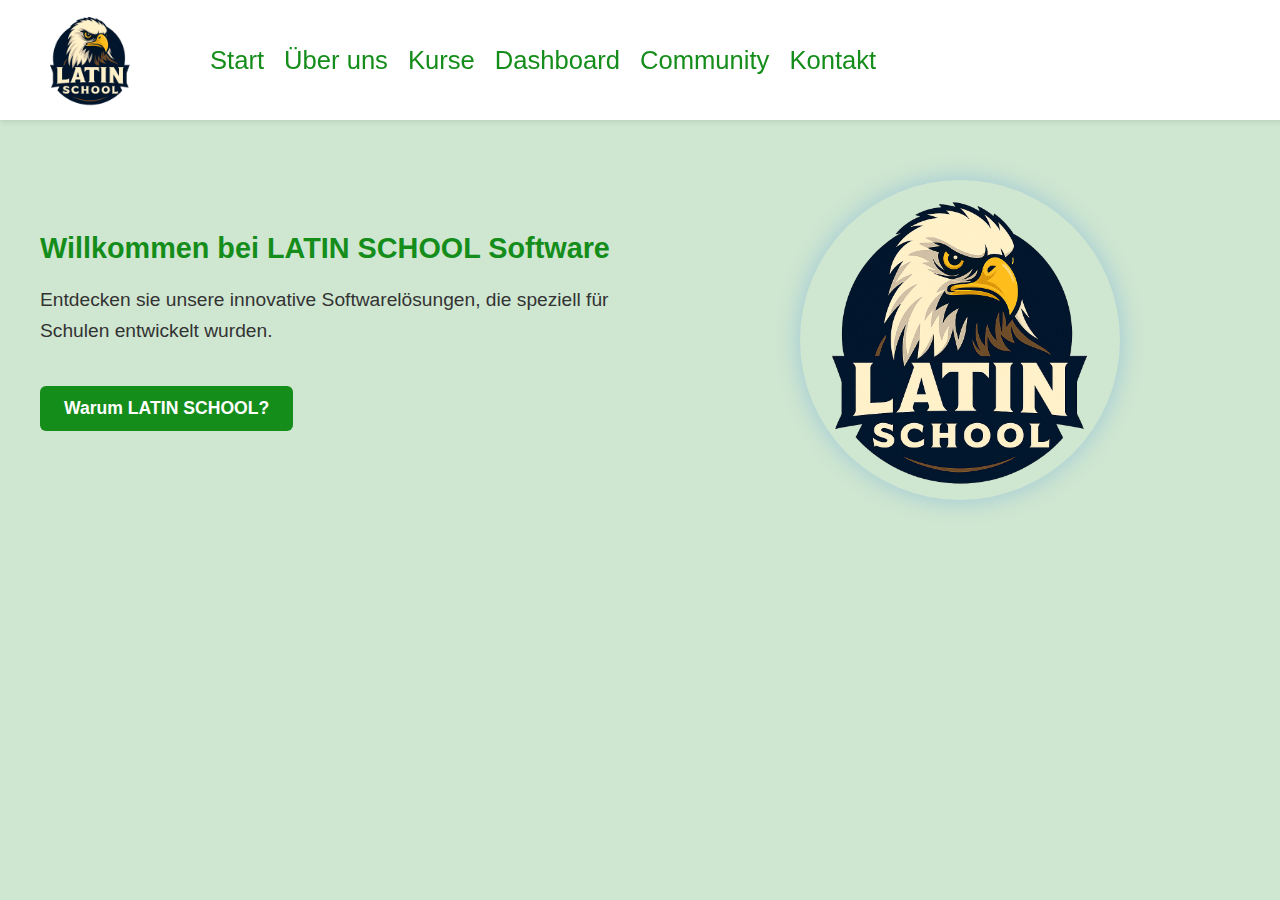
<file: index.html>
<!DOCTYPE html>
<html lang="de">
<head>
  <meta charset="UTF-8">
  <meta name="viewport" content="width=device-width, initial-scale=1.0">
  <title>LATIN SCHOOL</title>
  <link rel="stylesheet" href="style.css">
</head>
<body>

  <!-- Navigationsleiste -->
  <nav class="navbar">
    <!-- Logo-Bild statt Text -->
    <img src="logo.png" alt="LATIN SCHOOL Logo" class="logo">
    <ul>
      <li><a href="index.html">Start</a></li>
      <li><a href="about.html">Über uns</a></li>
      <li><a href="courses.html">Kurse</a></li>
      <li><a href="dashboard.html">Dashboard</a></li>
      <li><a href="community.html">Community</a></li>
      <li><a href="contact.html">Kontakt</a></li>
    </ul>
  </nav>

  <div class="container">
    <div class="text-section">
      <h1>Willkommen bei LATIN SCHOOL Software</h1>
      <p>
        Entdecken sie unsere innovative Softwarelösungen, die speziell für Schulen entwickelt wurden.
        <h2><a href="warum.html" class="btn">Warum LATIN SCHOOL?</a></h2>

    
      </p>
    </div>

    <div class="image-section">
      <img src="logo.png" alt="Schüler mit Laptop">
    </div>
  </div>

</body>
</html>
</file>
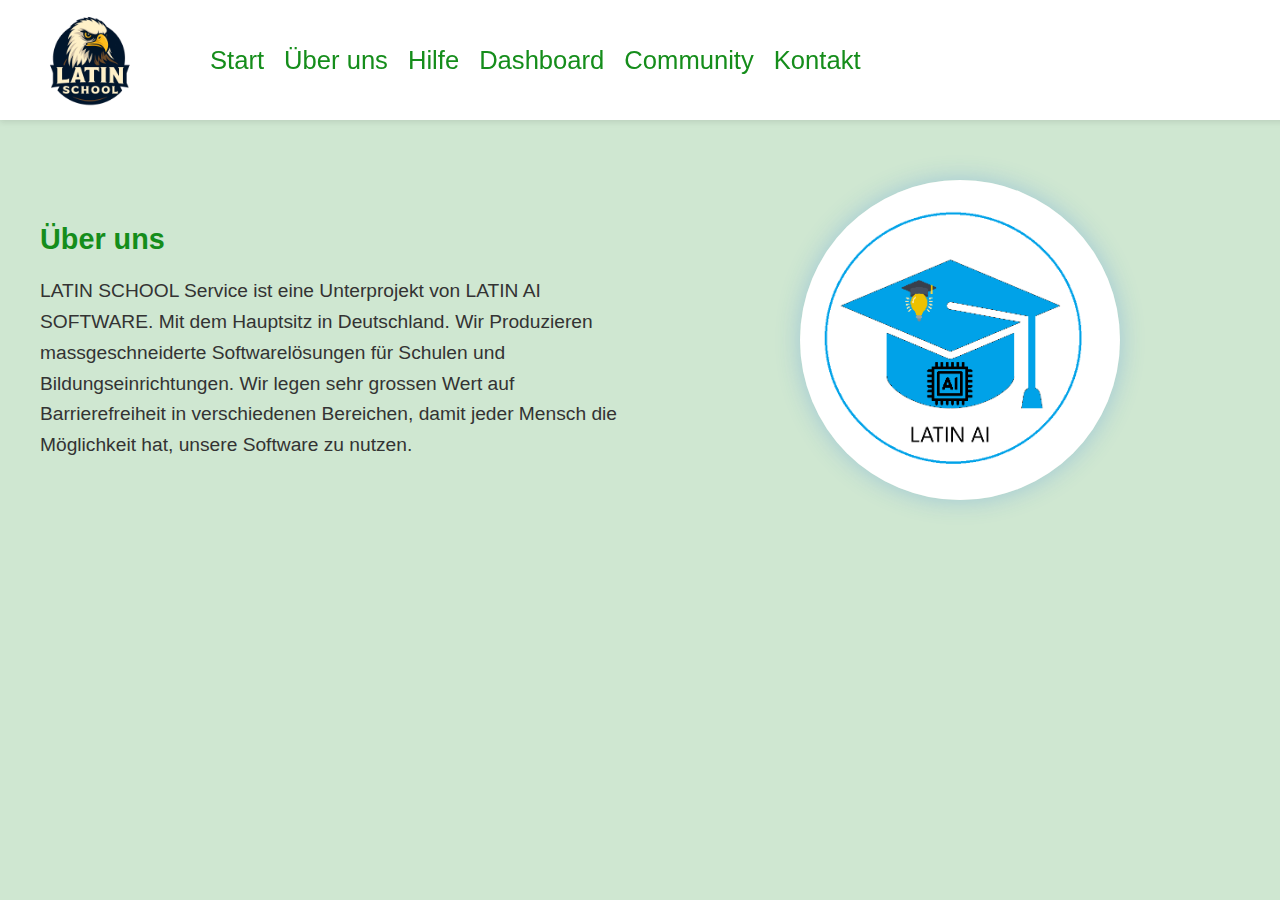
<file: abaout.html>
<!DOCTYPE html>
<html lang="de">
<head>
  <meta charset="UTF-8">
  <meta name="viewport" content="width=device-width, initial-scale=1.0">
  <title>Über uns – LATIN SCHOOL</title>
  <link rel="stylesheet" href="style.css">
</head>
<body>

  <nav class="navbar">
    <img src="logo.png" alt="LATIN SCHOOL Logo" class="logo">
    <ul>
      <li><a href="index.html">Start</a></li>
      <li><a href="about.html">Über uns</a></li>
      <li><a href="courses.html">Hilfe</a></li>
      <li><a href="dashboard.html">Dashboard</a></li>
      <li><a href="https://mintai.ddns.net/forum/index.php">Community</a></li>
      <li><a href="contact.html">Kontakt</a></li>
    </ul>
  </nav>

  <div class="container">
    <div class="text-section">
      <h1>Über uns</h1>
      <p>
        LATIN SCHOOL Service ist eine Unterprojekt von LATIN AI SOFTWARE. Mit dem Hauptsitz in Deutschland. Wir Produzieren  massgeschneiderte Softwarelösungen für Schulen und Bildungseinrichtungen.
        Wir legen sehr grossen Wert auf Barrierefreiheit in verschiedenen Bereichen, damit jeder Mensch die Möglichkeit hat, unsere Software zu nutzen.
      </p>
    </div>
    <div class="image-section">
      <img src="latin.png" alt="Unser Logo">
    </div>
  </div>

</body>
</html>
</file>
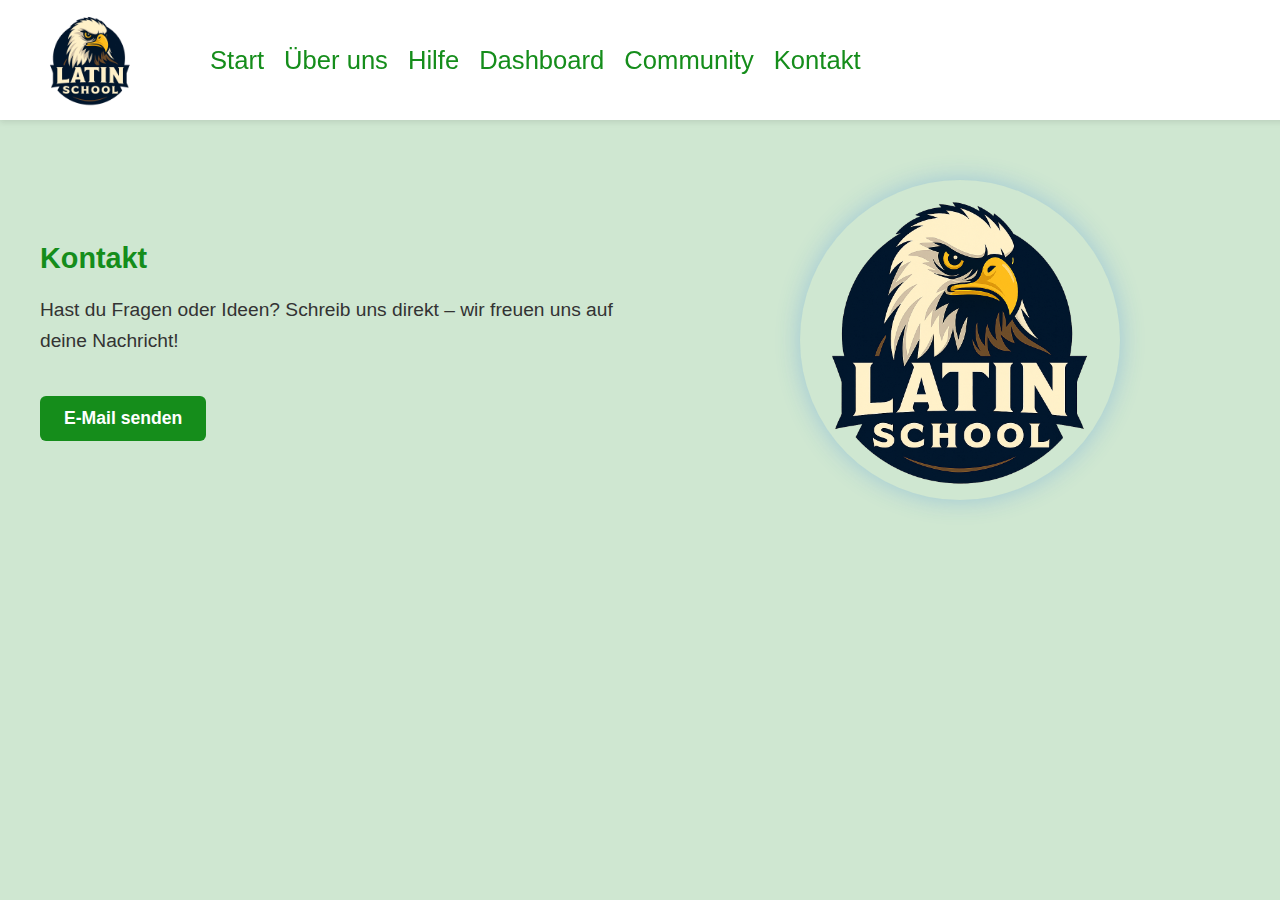
<file: contact.html>
<!DOCTYPE html>
<html lang="de">
<head>
  <meta charset="UTF-8">
  <meta name="viewport" content="width=device-width, initial-scale=1.0">
  <title>Kontakt – LATIN SCHOOL</title>
  <link rel="stylesheet" href="style.css">
</head>
<body>

  <nav class="navbar">
    <img src="logo.png" alt="LATIN SCHOOL Logo" class="logo">
    <ul>
      <li><a href="index.html">Start</a></li>
      <li><a href="about.html">Über uns</a></li>
      <li><a href="courses.html">Hilfe</a></li>
      <li><a href="dashboard.html">Dashboard</a></li>
      <li><a href="https://mintai.ddns.net/forum/index.php.html">Community</a></li>
      <li><a href="contact.html">Kontakt</a></li>
    </ul>
  </nav>

  <div class="container">
    <div class="text-section">
      <h1>Kontakt</h1>
      <p>
        Hast du Fragen oder Ideen?  
        Schreib uns direkt – wir freuen uns auf deine Nachricht!
      </p>
      <a href="mailto:jobaneZ@outlook.de" class="btn">E-Mail senden</a>
    
    </div>
    <div class="image-section">
      <img src="logo.png" alt="Kontakt Illustration">
    </div>
  </div>

</body>
</html>
</file>
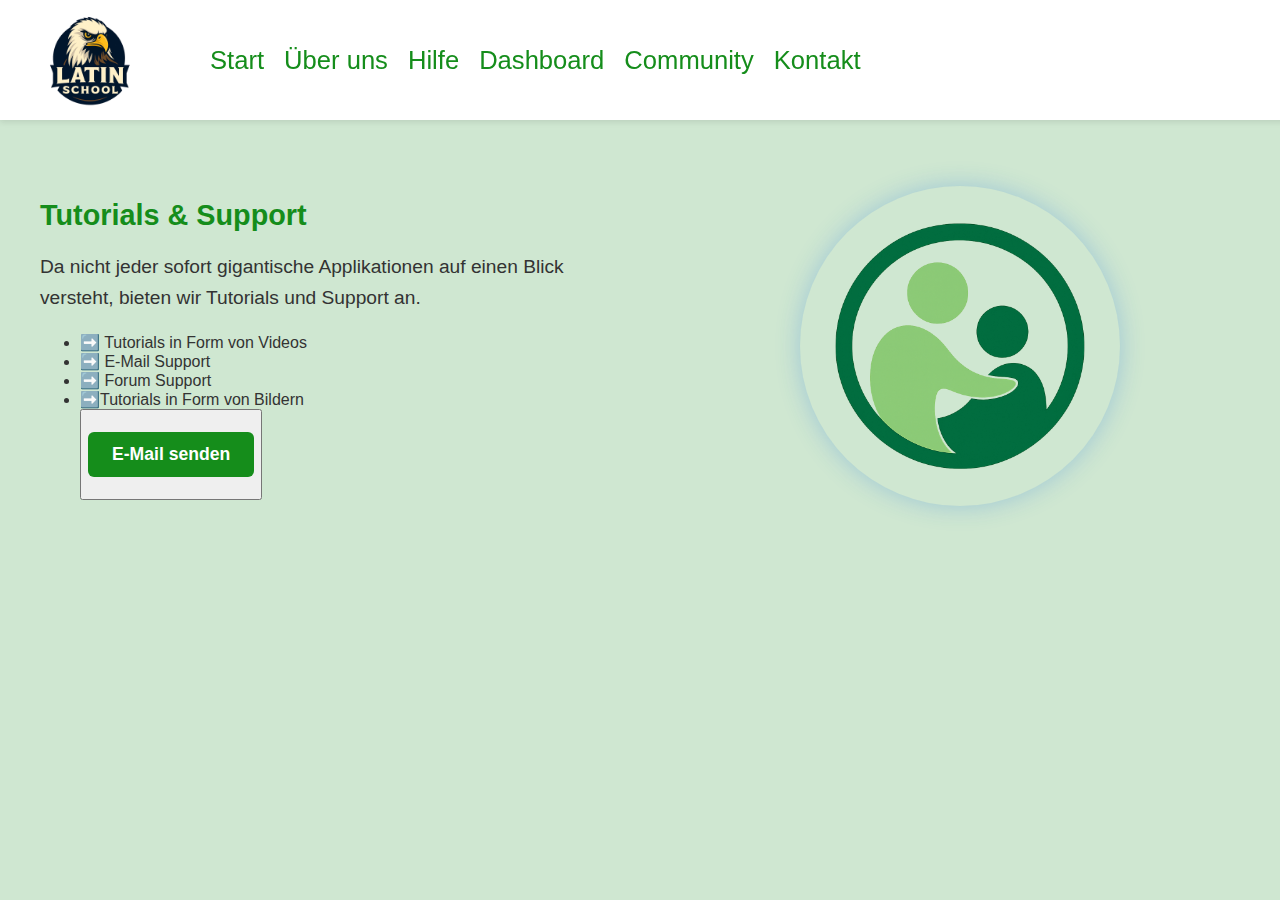
<file: courses.html>
<!DOCTYPE html>
<html lang="de">
<head>
  <meta charset="UTF-8">
  <meta name="viewport" content="width=device-width, initial-scale=1.0">
  <title>Hilfe – LATIN SCHOOL</title>
  <link rel="stylesheet" href="style.css">
</head>
<body>

  <nav class="navbar">
    <img src="logo.png" alt="LATIN SCHOOL Logo" class="logo">
    <ul>
      <li><a href="index.html">Start</a></li>
      <li><a href="about.html">Über uns</a></li>
      <li><a href="courses.html">Hilfe</a></li>
      <li><a href="dashboard.html">Dashboard</a></li>
      <li><a href="https://mintai.ddns.net/forum/index.php.html">Community</a></li>
      <li><a href="contact.html">Kontakt</a></li>
    </ul>
  </nav>

  <div class="container">
    <div class="text-section">
      <h1>Tutorials & Support</h1>
      <p>Da nicht jeder sofort gigantische Applikationen auf einen Blick versteht, bieten wir Tutorials und Support an.</p>
      <ul>
        <li>➡️ Tutorials in Form von Videos</li>
        <li>➡️ E-Mail Support</li>
        <li>➡️ Forum Support</li>
        <li>➡️Tutorials in Form von Bildern</li>
         <button><a href="mailto:jobaneZ@outlook.de" class="btn">E-Mail senden</a></button>
      </ul>
    </div>
    <div class="image-section">
      <img src="help.png" alt="Hilfe Illustration">
    </div>
  </div>

</body>

</html>
</file>
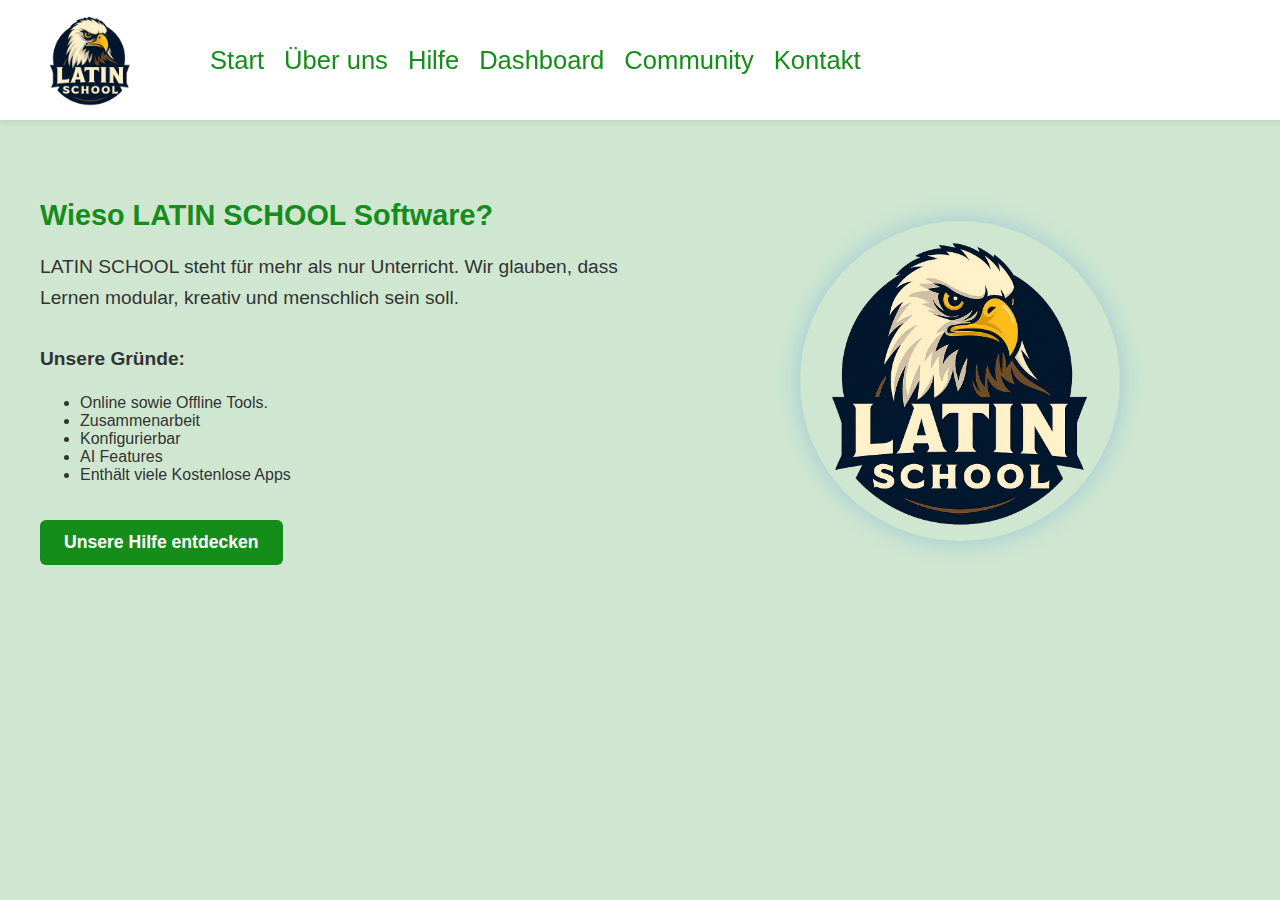
<file: warum.html>
<!DOCTYPE html>
<html lang="de">
<head>
  <meta charset="UTF-8">
  <meta name="viewport" content="width=device-width, initial-scale=1.0">
  <title>Warum LATIN – LATIN SCHOOL</title>
  <link rel="stylesheet" href="style.css">
</head>
<body>

  <!-- Navigationsleiste -->
  <nav class="navbar">
    <img src="logo.png" alt="LATIN SCHOOL Logo" class="logo">
    <ul>
      <li><a href="index.html">Start</a></li>
      <li><a href="about.html">Über uns</a></li>
      <li><a href="courses.html">Hilfe</a></li>
      <li><a href="dashboard.html">Dashboard</a></li>
      <li><a href="https://mintai.ddns.net/forum/index.php.html">Community</a></li>
      <li><a href="contact.html">Kontakt</a></li>
    </ul>
  </nav>

  <!-- Hauptbereich -->
  <div class="container">
    <div class="text-section">
      <h1>Wieso LATIN SCHOOL Software?</h1>
      <p>
        LATIN SCHOOL steht für mehr als nur Unterricht.  
        Wir glauben, dass Lernen modular, kreativ und menschlich sein soll.  
        <br><br>
        <strong>Unsere Gründe:</strong>
      </p>
      <ul>
        <li>Online sowie Offline Tools.</li>
        <li>Zusammenarbeit</li>
        <li>Konfigurierbar</li>
        <li>AI Features</li>
        <li>Enthält viele Kostenlose Apps</li>
      </ul>
      <a href="courses.html" class="btn">Unsere Hilfe entdecken</a>
    </div>

    <div class="image-section">
      <img src="logo.png" alt="Vision LATIN SCHOOL">
    </div>
  </div>

</body>
</html>
</file>
<file: style.css>
/* Grundlayout */
body {
  margin: 0;
  font-family: 'Segoe UI', sans-serif;
  background: #cfe7d1; /* helles Design */
  color: #333;
}

/* Navigationsleiste */
.navbar {
  position: fixed;
  top: 0;
  width: 100%;
  background: #ffffff;
  box-shadow: 0 2px 6px rgba(0,0,0,0.1);
  display: flex;
  align-items: center;
  padding: 10px 40px;
  z-index: 1000;
}

/* Logo-Bild groß */
.navbar .logo {
  height: 100px;       /* Logo deutlich größer */
  margin-right: 50px;  /* Abstand zu den Links */
}

/* Menü direkt neben dem Logo */
.navbar ul {
  list-style: none;
  margin: 0;
  padding: 0;
  display: flex;
}

.navbar ul li {
  margin-left: 20px;
}

.navbar ul li a {
  text-decoration: none;
  color: #158d1b;
  font-size: 1.6rem;
  transition: color 0.3s;
}

.navbar ul li a:hover {
  color: #2a7ae2;
}

/* Flex-Container für Text und Bild */
.container {
  display: flex;
  flex-wrap: wrap;
  align-items: center;
  justify-content: center;
  padding: 160px 20px 60px; /* Abstand wegen fixer Navbar + großes Logo */
}

/* Textbereich links */
.text-section {
  flex: 1 1 400px;
  padding: 20px;
  max-width: 600px;
}

.text-section h1 {
  font-size: 1.8rem;
  margin-bottom: 20px;
  color: #158d1b;
}

.text-section p {
  font-size: 1.2rem;
  line-height: 1.6;
}

/* Bildbereich rechts */
.image-section {
  flex: 1 1 300px;
  padding: 20px;
  text-align: center;
}

.image-section img {
  width: 320px;
  height: 320px;
  border-radius: 50%;
  object-fit: cover;
  box-shadow: 0 0 25px rgba(42, 122, 226, 0.3);
}

/* Responsive Anpassungen */
@media (max-width: 768px) {
  .navbar {
    flex-direction: column;
    align-items: flex-start;
  }

  .navbar .logo {
    margin-bottom: 10px;
  }

  .container {
    flex-direction: column;
    padding: 200px 20px 40px;
  }

  .image-section img {
    width: 250px;
    height: 250px;
  }
}
/* Button-Stil */
.btn {
  display: inline-block;
  margin: 20px 0;
  padding: 12px 24px;
  background: #158d1b;
  color: #fff;
  font-size: 1.1rem;
  font-weight: bold;
  text-decoration: none;
  border-radius: 6px;
  transition: background 0.3s, transform 0.2s;
}

.btn:hover {
  background: #1db82a;
  transform: scale(1.05);
}
</file>
